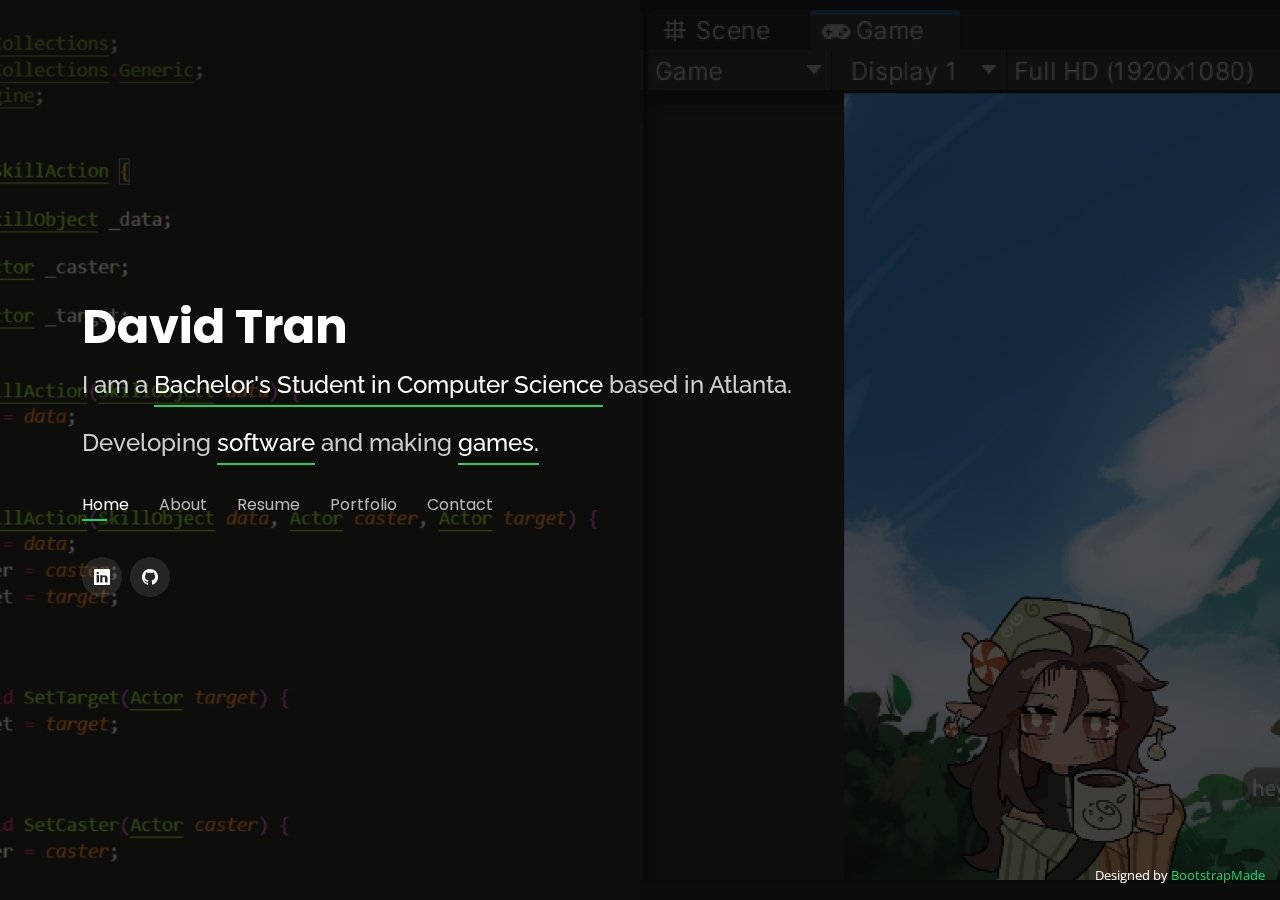
<file: index.html>
<!DOCTYPE html>
<html lang="en">

<head>
  <meta charset="utf-8">
  <meta content="width=device-width, initial-scale=1.0" name="viewport">

  <title>David Tran</title>
  <meta content="Software Developer based in Atlanta, GA" name="description">
  <meta content="Game Developer, Game Production, Atlanta, Georgia, Software Engineer, Game Development Portfolio, Game Developer Resume, Contact Information, Georgia Tech Student, VGDev Member, Recruiters, Game Development Club, Software Development, Game Design, Game Programming, Unity, Unreal Engine, C++ Programming, Game Projects, Game Design Portfolio, Interactive Experiences, 3D Modeling, Atlanta Tech Scene, Interactive Media, Game Industry, Game Programming Skills, Game Engine Development, Georgia Tech Student, Atlanta Game Developers, HTML5 Games, Mobile Game Development, JavaScript, UI/UX Design, Game Development Showcase, Atlanta Developer, Video Game Projects, Coding Skills, Game Development Tools, Game Prototyping, Game Developer Blog, Game Development Experience, Virtual Reality (VR), Augmented Reality (AR), Game Testing, AI in Games, Gameplay Mechanics, Interactive Storytelling, Game Optimization, Multiplayer Games, Game Engines, Atlanta Software Engineer, Game Design Concepts, Game Project Management, Creative Game Design, Gaming Community, Game Production Pipeline, Game Analytics, Game Development Frameworks, Game Development Process, Georgia Tech Game Dev, Game Developer Tools, Indie Game Development, Game Development Career, Game Design Principles, Georgia Tech Student Developer, Game Development Internship, Game Studio Intern, Game Developer Networking, Game Industry Insights, Game Audio Design, Game Storytelling, Atlanta Game Industry, Software Development Skills, Game Prototypes, Game Portfolio Projects, Game Developer Showcase, Game Developer Portfolio, Game Development Code, Game Development Studio, Interactive Entertainment, Game Creation Process, Game Developer Experience, Game Development Techniques, Game Developer Resume Highlights, Game Dev Code Samples, Game Development Creativity, Game Developer Passion, Game Production Experience, Game Development Challenges, Game Developer Innovation, Game Design Documentation, Game Production Expertise, Game Development Intern, Georgia Tech Game Club, Atlanta Game Designers, Game Developer Networking, Game Developer Career Goals" name="keywords">

  <!-- Favicons -->
  <link href="assets/img/favicon.png" rel="icon">
  <link href="assets/img/moonStars.png" rel="moon-stars-icon">

  <!-- Google Fonts -->
  <link href="https://fonts.googleapis.com/css?family=Open+Sans:300,300i,400,400i,600,600i,700,700i|Raleway:300,300i,400,400i,500,500i,600,600i,700,700i|Poppins:300,300i,400,400i,500,500i,600,600i,700,700i" rel="stylesheet">

  <!-- Vendor CSS Files -->
  <link href="assets/vendor/bootstrap/css/bootstrap.min.css" rel="stylesheet">
  <link href="assets/vendor/bootstrap-icons/bootstrap-icons.css" rel="stylesheet">
  <link href="assets/vendor/boxicons/css/boxicons.min.css" rel="stylesheet">
  <link href="assets/vendor/glightbox/css/glightbox.min.css" rel="stylesheet">
  <link href="assets/vendor/remixicon/remixicon.css" rel="stylesheet">
  <link href="assets/vendor/swiper/swiper-bundle.min.css" rel="stylesheet">

  <!-- Template Main CSS File -->
  <link href="assets/css/style.css" rel="stylesheet">

  <!-- =======================================================
  * Template Name: Personal
  * Updated: Sep 18 2023 with Bootstrap v5.3.2
  * Template URL: https://bootstrapmade.com/personal-free-resume-bootstrap-template/
  * Author: BootstrapMade.com
  * License: https://bootstrapmade.com/license/
  ======================================================== -->
</head>

<body>

  <!-- ======= Header ======= -->
  <header id="header">
    <div class="container">

      <h1><a href="index.html">David Tran</a></h1>
      <!-- Uncomment below if you prefer to use an image logo -->
      <!-- <a href="index.html" class="mr-auto"><img src="assets/img/logo.png" alt="" class="img-fluid"></a> -->
      <h2>I am a <span>Bachelor's Student in Computer Science</span> based in Atlanta.
        <br><br>Developing <span>software</span> and making <span> games.</span></h2>

      <nav id="navbar" class="navbar">
        <ul>
          <li><a class="nav-link active" href="#header">Home</a></li>
          <li><a class="nav-link" href="#about">About</a></li>
          <li><a class="nav-link" href="#resume">Resume</a></li>
          <!-- <li><a class="nav-link" href="#services">Services</a></li> -->
          <li><a class="nav-link" href="#portfolio">Portfolio</a></li>
          <li><a class="nav-link" href="#contact">Contact</a></li>
        </ul>
        <i class="bi bi-list mobile-nav-toggle"></i>
      </nav><!-- .navbar -->

      <div class="social-links">
        <!-- <a href="#" class="twitter"><i class="bi bi-twitter"></i></a>
        <a href="#" class="facebook"><i class="bi bi-facebook"></i></a>
        <a href="#" class="instagram"><i class="bi bi-instagram"></i></a> -->
        <a href="https://www.linkedin.com/in/davidscotttran/" class="linkedin"><i class="bi bi-linkedin"></i></a>
        <a href="https://github.com/NoShenGG/" class="github"><i class="bi bi-github"></i></a>
      </div>

    </div>
  </header><!-- End Header -->

  <!-- ======= About Section ======= -->
  <section id="about" class="about">

    <!-- ======= About Me ======= -->
    <div class="about-me container">

      <div class="section-title">
        <h2>About</h2>
        <p>Learn more about me</p>
      </div>

      <div class="row">
        <div class="col-lg-4" data-aos="fade-right">
          <img src="assets/img/me.jpg" class="img-fluid" alt="">
        </div>
        <div class="col-lg-8 pt-4 pt-lg-0 content" data-aos="fade-left">
          <h3>Software Developer &amp; Game Programmer</h3>
          <p>
            Hi there! I am a student at Georgia Tech pursuing a Bachelor's degree in Computer Science.
            I'm expecting to graduate in May of 2026 and love working on games and creating software.
            My two biggest passions in life are programming and gaming. Those two passions form the 
            reason behind why I make games and am so passionate about game development. I love to craft
            experiences that showcase every aspect of the human mind, and game development does just that.
          </p>
          <div class="row">
            <div class="col-lg-6">
              <ul>
                <li><i class="bi bi-chevron-right"></i> <strong>Phone:</strong> <span>404-579-1824</span></li>
                <li><i class="bi bi-chevron-right"></i> <strong>City:</strong> <span>Atlanta, GA, USA</span></li>
              </ul>
            </div>
            <div class="col-lg-6">
              <ul>
                <li><i class="bi bi-chevron-right"></i> <strong>Pursuing Degree:</strong> <span>Bachelor's in Computer Science</span></li>
                <li><i class="bi bi-chevron-right"></i> <strong>Email:</strong> <span>david.scott.tran@gmail.com</span></li>
              </ul>
            </div>
          </div>
          <p>
            Please check out my portfolio for all the projects I've done or that I'm currently working on!
            Most of my projects are a product of <a href="https://www.gtvgdev.com/">VGDev</a>, the game development club at Georgia Tech.
            I have experience with making games in Unity using C#.
          </p>
        </div>
      </div>

    </div><!-- End About Me -->

    <!-- ======= Skills  ======= -->
    <div class="skills container">

      <div class="section-title">
        <h2>Skills</h2>
      </div>

      <p>
        I've worked with various technologies and programming languages!
      </p>

      <div class="row">
      <div class="col-lg-6">
        <ul>
          <li><strong>Programming Languages:</strong> <span>C++, Java, C#, Python, Bash</span></li>
          <li><strong>Software:</strong> <span>MS Visual Studio/Visual Studio Code, IntelliJ Idea, Git/GitHub, Unity, Davinci Resolve</span></li>
        </ul>
      </div>
      <div class="col-lg-6">
        <ul>
          <li><strong>Misc:</strong> <span>Agile Development, Software Development Lifecycle (SDLC)</span></li>
        </ul>
      </div>
      </div>

      </div>

    </div><!-- End Skills -->

    <!-- ======= Interests ======= -->
    <div class="interests container">

      <div class="section-title">
        <h2>Interests</h2>
      </div>

      <div class="row">
        <div class="col-lg-3 col-md-4">
          <div class="icon-box">
            <i class="ri-music-2-line" style="color: #ffbb2c;"></i>
            <h3>Composing Music</h3>
          </div>
        </div>
        <div class="col-lg-3 col-md-4 mt-4 mt-md-0">
          <div class="icon-box">
            <i class="ri-code-line" style="color: #5578ff;"></i>
            <h3>Programming</h3>
          </div>
        </div>
        <div class="col-lg-3 col-md-4 mt-4 mt-md-0">
          <div class="icon-box">
            <i class="ri-game-line" style="color: #e80368;"></i>
            <h3>Making/playing Games</h3>
          </div>
        </div>
        <div class="col-lg-3 col-md-4 mt-4 mt-lg-0">
          <div class="icon-box">
            <i class="ri-mic-line" style="color: #e361ff;"></i>
            <h3>Audio/Sound Design</h3>
          </div>
        </div>
      </div>

    </div><!-- End Interests -->

  </section><!-- End About Section -->

  <!-- ======= Resume Section ======= -->
  <section id="resume" class="resume">
    <div class="container">

      <div class="section-title">
        <h2>Resume</h2>
      </div>

      <p>Bachelor's student graduating in May 2026 looking for a software developer, game programmer, or game production internship.</p>
      <h2><a href="documents/resumeDavidTran.pdf">Download Resume</a></h2>

      <div class="row">
        <div class="col-lg-6">
          <h3 class="resume-title">Summary</h3>
          <div class="resume-item pb-0">
            <h4>David Scott Tran</h4>
            <p><em>Candidate for Bachelor of Science in Computer Science | GPA 4.00/4.00</em></p>
            <p>
            <ul>
              <li><a href="tel:404-579-1824">404-579-1824</a></li>
              <li><a href="mailto:david.scott.tran@gmail.com">david.scott.tran@gmail.com</a></li>
              <li><a href="https://www.linkedin.com/in/davidscotttran">LinkedIn</a></li>
              <li><a href="https://www.github.com/NoShenGG">GitHub</a></li>
            </ul>
            </p>
          </div>
      
          <h3 class="resume-title">Education</h3>
          <div class="resume-item">
            <h4>Georgia Institute of Technology, Atlanta, GA</h4>
            <h5>Expected May 2026</h5>
            <p>Relevant Coursework: <em>Data Structures and Algorithms, Objects and Design</em></p>
          </div>
      
          <h3 class="resume-title">Projects</h3>
            <div class="resume-item">
              <h4>Project Bonbon</h4>
              <h5>Aug. 2023 - Present</h5>
              <p><em>Programming and Music/SFX, Team (40+), Unity, C#</em></p>
              <p><a href="https://github.com/chrysly/project-bonbon">GitHub Repository</a></p>
              <ul>
                <li>Implementing dynamic & scalable gameplay systems using C# scripting through MonoBehaviours and ScriptableObjects to allow developers to more easily add to the project</li>
                <li>Designing optimized core game mechanics with data structures such as LinkedLists and Maps</li>
                <li>Producing and composing immersive & adaptive music using REAPER Digital Audio Workstation</li>
              </ul>
            </div>
            <div class="resume-item">
              <h4>2D Dungeon Crawler Game</h4>
              <h5>Sept. 2023 - Present</h5>
              <p><em>CS 2340 (Objects & Design), Team (5+), Version Control Lead/Producer</em></p>
              <ul>
                <li>Developing a 2D Dungeon Crawler game by employing agile methodologies and adhering to software development lifecycle practices to facilitate good design practices</li>
                <li>Streamlining workflow by integrating Git/GitHub version control, facilitating collaborative development and code management to maintain a consistent log and source to work on</li>
              </ul>
            </div>
        </div>
      
        <div class="col-lg-6">
          <h3 class="resume-title">Experience/Leadership</h3>
          <div class="resume-item">
            <h4>Esports Club Officer, Kennesaw State University, Marietta, GA</h4>
            <h5>Jan. 2023 – May 2023</h5>
            <ul>
              <li>Attended to the requirements and preferences of club members while liaising with senior officers to ensure their needs were effectively met</li>
              <li>Facilitated and contributed to broadcasting activities by hosting/casting and assisting in production tasks</li>
              <li>Organized events in collaborative partnership with fellow officers to unite the student body</li>
            </ul>
          </div>
          <div class="resume-item">
            <h4>Internship at STEM Curation Initiative for The Gwinnett School of Mathematics, Science, and Technology, Lawrenceville, GA</h4>
            <h5>Sept. 2021 – Apr. 2022</h5>
            <ul>
              <li>Designed organized and concise rolling Google Slides for prominent figures in history for STEM fields to educate and engage the student body</li>
              <li>Reviewed the materials and deliverables of other people to improve shared designs for ease of communication</li>
              <li>Collaborated with team members to explore mediums for creative materials that matched design requirements to find alternative, approachable methods of conveying information</li>
            </ul>
          </div>
          <h3 class="resume-title">Skills</h3>
          <div class="resume-item">
            <ul>
              <li><strong>Programming:</strong> C#, Java, Python, Bash, C++ (Spring 2024)</li>
              <li><strong>Software:</strong> MS Visual Studio/Visual Studio Code, IntelliJ IDEA, Git/GitHub, Unity</li>
              <li><strong>Expertise:</strong> Software Development Lifecycle (SDLC) (Spring 2024), Unit Testing (Spring 2024)</li>
              <li><strong>Platforms:</strong> Windows, Linux</li>
              <li><strong>Clubs:</strong> VGDev (Game Development)</li>
            </ul>
          </div>       
        </div>
      </div>

    </div>
  </section><!-- End Resume Section -->

  <!-- ======= Services Section ======= -->
  <section id="services" class="services">
    <div class="container">

      <div class="section-title">
        <h2>Services</h2>
        <p>My Services</p>
      </div>

      <div class="row">
        <div class="col-lg-4 col-md-6 d-flex align-items-stretch">
          <div class="icon-box">
            <div class="icon"><i class="bx bxl-dribbble"></i></div>
            <h4><a href="">Lorem Ipsum</a></h4>
            <p>Voluptatum deleniti atque corrupti quos dolores et quas molestias excepturi</p>
          </div>
        </div>

        <div class="col-lg-4 col-md-6 d-flex align-items-stretch mt-4 mt-md-0">
          <div class="icon-box">
            <div class="icon"><i class="bx bx-file"></i></div>
            <h4><a href="">Sed ut perspiciatis</a></h4>
            <p>Duis aute irure dolor in reprehenderit in voluptate velit esse cillum dolore</p>
          </div>
        </div>

        <div class="col-lg-4 col-md-6 d-flex align-items-stretch mt-4 mt-lg-0">
          <div class="icon-box">
            <div class="icon"><i class="bx bx-tachometer"></i></div>
            <h4><a href="">Magni Dolores</a></h4>
            <p>Excepteur sint occaecat cupidatat non proident, sunt in culpa qui officia</p>
          </div>
        </div>

        <div class="col-lg-4 col-md-6 d-flex align-items-stretch mt-4">
          <div class="icon-box">
            <div class="icon"><i class="bx bx-world"></i></div>
            <h4><a href="">Nemo Enim</a></h4>
            <p>At vero eos et accusamus et iusto odio dignissimos ducimus qui blanditiis</p>
          </div>
        </div>

        <div class="col-lg-4 col-md-6 d-flex align-items-stretch mt-4">
          <div class="icon-box">
            <div class="icon"><i class="bx bx-slideshow"></i></div>
            <h4><a href="">Dele cardo</a></h4>
            <p>Quis consequatur saepe eligendi voluptatem consequatur dolor consequuntur</p>
          </div>
        </div>

        <div class="col-lg-4 col-md-6 d-flex align-items-stretch mt-4">
          <div class="icon-box">
            <div class="icon"><i class="bx bx-arch"></i></div>
            <h4><a href="">Divera don</a></h4>
            <p>Modi nostrum vel laborum. Porro fugit error sit minus sapiente sit aspernatur</p>
          </div>
        </div>

      </div>

    </div>
  </section><!-- End Services Section -->

  <!-- ======= Portfolio Section ======= -->
  <section id="portfolio" class="portfolio">
    <div class="container">

      <div class="section-title">
        <h2>Portfolio</h2>
      </div>

      <div class="row">
        <div class="col-lg-12 d-flex justify-content-center">
          <ul id="portfolio-flters">
            <li data-filter="*" class="filter-active">All</li>
            <li data-filter=".filter-current">Current</li>
            <li data-filter=".filter-past">Past</li>
          </ul>
        </div>
      </div>

      <div class="row portfolio-container">
      <a href="portfolio-details-1.html" data-gallery="portfolioDetailsGallery" data-glightbox="type: external" class="portfolio-details-lightbox" title="Portofolio Details">
        <div class="col-lg-4 col-md-6 portfolio-item filter-current">
          <div class="portfolio-wrap">
            <img src="assets/img/portfolio/portfolio-1.png" class="img-fluid" alt="Project Bonbon">
            <div class="portfolio-info">
              <h4>Project Bonbon</h4>
              <p>3D Turn-based JRPG</p>
            </div>
          </div>
        </a>
        </div>

    </div>
  </section><!-- End Portfolio Section -->

  <!-- ======= Contact Section ======= -->
  <section id="contact" class="contact">
    <div class="container">

      <div class="section-title">
        <h2>Contact</h2>
        <p>Reach out!</p>
      </div>

      <div class="row mt-2">

        <div class="col-md-6 d-flex align-items-stretch">
          <div class="info-box">
            <i class="bx bx-map"></i>
            <h3>Location</h3>
            <p>Atlanta, GA</p>
          </div>
        </div>

        <div class="col-md-6 mt-4 mt-md-0 d-flex align-items-stretch">
          <div class="info-box">
            <i class="bx bx-share-alt"></i>
            <h3>Social Profiles</h3>
            <div class="social-links">
              <!-- <a href="#" class="twitter"><i class="bi bi-twitter"></i></a>
              <a href="#" class="facebook"><i class="bi bi-facebook"></i></a>
              <a href="#" class="instagram"><i class="bi bi-instagram"></i></a> -->
              <a href="https://www.linkedin.com/in/davidscotttran/" class="linkedin"><i class="bi bi-linkedin"></i></a>
              <a href="https://github.com/NoShenGG/" class="github"><i class="bi bi-github"></i></a>
            </div>
          </div>
        </div>

        <div class="col-md-6 mt-4 d-flex align-items-stretch">
          <div class="info-box">
            <i class="bx bx-envelope"></i>
            <h3>Email Me</h3>
            <p><a href="mailto:david.scott.tran@gmail.com">david.scott.tran@gmail.com</a></p>
          </div>
        </div>
        <div class="col-md-6 mt-4 d-flex align-items-stretch">
          <div class="info-box">
            <i class="bx bx-phone-call"></i>
            <h3>Call Me</h3>
            <p><a href="tel:404-579-1824">404-579-1824</a></p>
          </div>
        </div>
      </div>

    </div>
  </section><!-- End Contact Section -->

  <div class="credits">
    <!-- All the links in the footer should remain intact. -->
    <!-- You can delete the links only if you purchased the pro version. -->
    <!-- Licensing information: https://bootstrapmade.com/license/ -->
    <!-- Purchase the pro version with working PHP/AJAX contact form: https://bootstrapmade.com/personal-free-resume-bootstrap-template/ -->
    Designed by <a href="https://bootstrapmade.com/">BootstrapMade</a>
  </div>

  <!-- Vendor JS Files -->
  <script src="assets/vendor/purecounter/purecounter_vanilla.js"></script>
  <script src="assets/vendor/bootstrap/js/bootstrap.bundle.min.js"></script>
  <script src="assets/vendor/glightbox/js/glightbox.min.js"></script>
  <script src="assets/vendor/isotope-layout/isotope.pkgd.min.js"></script>
  <script src="assets/vendor/swiper/swiper-bundle.min.js"></script>
  <script src="assets/vendor/waypoints/noframework.waypoints.js"></script>
  <script src="assets/vendor/php-email-form/validate.js"></script>

  <!-- Template Main JS File -->
  <script src="assets/js/main.js"></script>

</body>

</html>
</file>
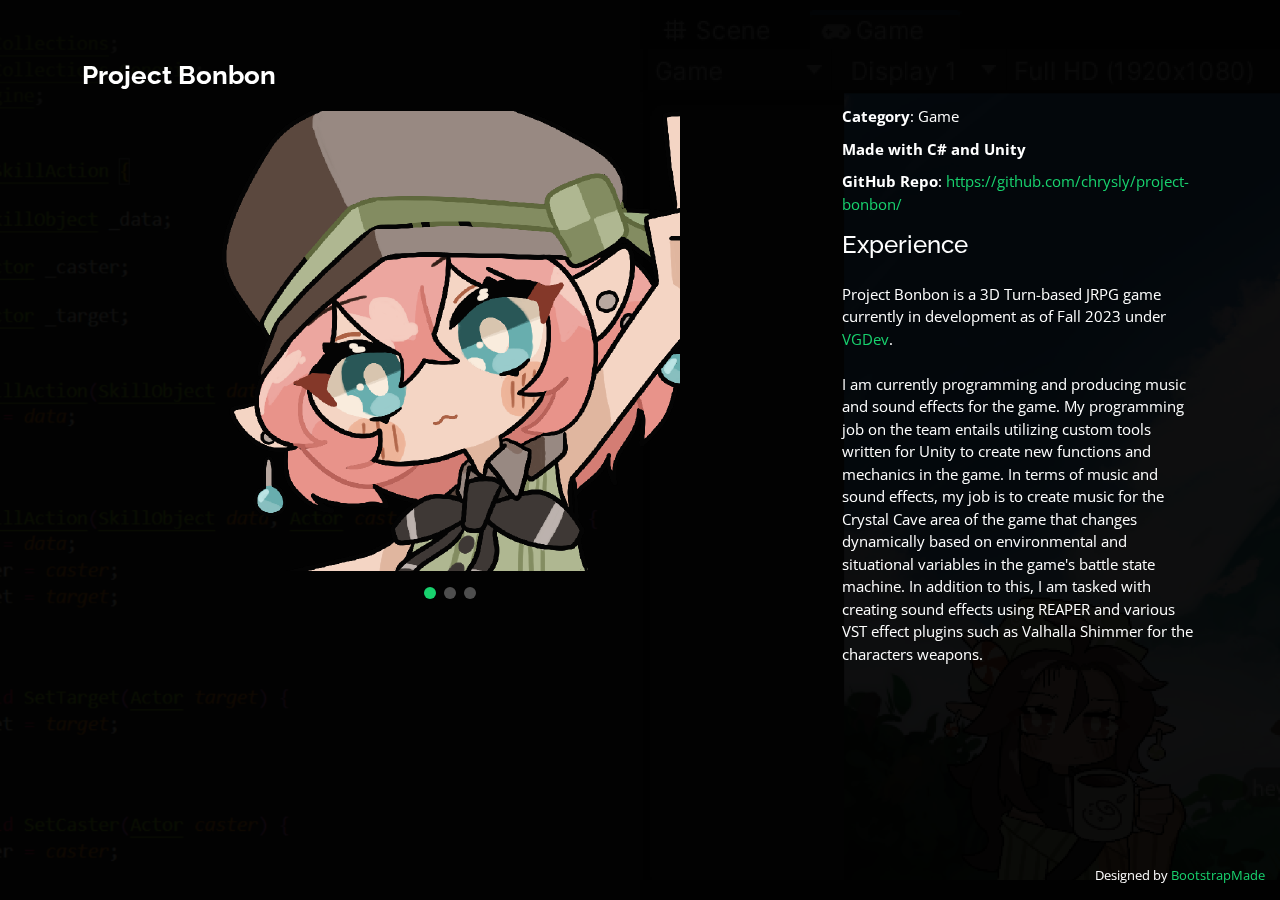
<file: portfolio-details-1.html>
<!DOCTYPE html>
<html lang="en">

<head>
  <meta charset="utf-8">
  <meta content="width=device-width, initial-scale=1.0" name="viewport">

  <title>Project Bonbon Details</title>
  <meta content="" name="description">
  <meta content="" name="keywords">

  <!-- Favicons -->
  <link href="assets/img/favicon.png" rel="icon">
  <link href="assets/img/moonStars.png" rel="moon-stars-icon">

  <!-- Google Fonts -->
  <link href="https://fonts.googleapis.com/css?family=Open+Sans:300,300i,400,400i,600,600i,700,700i|Raleway:300,300i,400,400i,500,500i,600,600i,700,700i|Poppins:300,300i,400,400i,500,500i,600,600i,700,700i" rel="stylesheet">

  <!-- Vendor CSS Files -->
  <link href="assets/vendor/bootstrap/css/bootstrap.min.css" rel="stylesheet">
  <link href="assets/vendor/bootstrap-icons/bootstrap-icons.css" rel="stylesheet">
  <link href="assets/vendor/boxicons/css/boxicons.min.css" rel="stylesheet">
  <link href="assets/vendor/glightbox/css/glightbox.min.css" rel="stylesheet">
  <link href="assets/vendor/remixicon/remixicon.css" rel="stylesheet">
  <link href="assets/vendor/swiper/swiper-bundle.min.css" rel="stylesheet">

  <!-- Template Main CSS File -->
  <link href="assets/css/style.css" rel="stylesheet">

  <!-- =======================================================
  * Template Name: Personal
  * Updated: Sep 18 2023 with Bootstrap v5.3.2
  * Template URL: https://bootstrapmade.com/personal-free-resume-bootstrap-template/
  * Author: BootstrapMade.com
  * License: https://bootstrapmade.com/license/
  ======================================================== -->
</head>

<body>

  <main id="main">

    <!-- ======= Portfolio Details ======= -->
    <div id="portfolio-details" class="portfolio-details">
      <div class="container">

        <div class="row">

          <div class="col-lg-8">
            <h2 class="portfolio-title">Project Bonbon</h2>
            <div class="portfolio-details-slider swiper">
              <div class="swiper-wrapper align-items-center">

                <div class="swiper-slide">
                  <img src="assets/img/portfolio/portfolio-1.png" alt="" class="center">
                </div>

                <div class="swiper-slide">
                  <iframe class="center" width="560" height="315" src="https://www.youtube-nocookie.com/embed/vr9bz5PsMyU?si=j3yJz5HmuAl9qxU0" title="YouTube video player" frameborder="0" allow="accelerometer; autoplay; clipboard-write; encrypted-media; gyroscope; picture-in-picture; web-share" allowfullscreen></iframe>
                </div>

                <div class="swiper-slide">
                  <iframe class="center" width="560" height="315" src="https://www.youtube-nocookie.com/embed/m6SLxe49ofA?si=32lxIY3Dmuz3fXer" title="YouTube video player" frameborder="0" allow="accelerometer; autoplay; clipboard-write; encrypted-media; gyroscope; picture-in-picture; web-share" allowfullscreen></iframe>
                </div>

              </div>
              <div class="swiper-pagination"></div>
            </div>

          </div>

          <div class="col-lg-4 portfolio-info">
            <ul>
              <li><strong>Category</strong>: Game</li>
              <li><strong>Made with C# and Unity</strong></li>
              <li><strong>GitHub Repo</strong>: <a target="_blank" href="https://github.com/chrysly/project-bonbon/">https://github.com/chrysly/project-bonbon/</a></li>
            </ul>

            <h4>Experience</h4>
            <p>
              Project Bonbon is a 3D Turn-based JRPG game currently in development as of Fall 2023 under <a href="https://www.gtvgdev.com/">VGDev</a>.<br><br>
              I am currently programming and producing music and sound effects for the game. My programming job on the team 
              entails utilizing custom tools written for Unity to create new functions and mechanics in the 
              game. In terms of music and sound effects, my job is to create music for the Crystal Cave area of the game that 
              changes dynamically based on environmental and situational variables in the game's battle state machine. In 
              addition to this, I am tasked with creating sound effects using REAPER and various VST effect plugins such as 
              Valhalla Shimmer for the characters weapons.
            </p>
          </div>

        </div>

      </div>
    </div><!-- End Portfolio Details -->

  </main><!-- End #main -->

  <div class="credits">
    <!-- All the links in the footer should remain intact. -->
    <!-- You can delete the links only if you purchased the pro version. -->
    <!-- Licensing information: https://bootstrapmade.com/license/ -->
    <!-- Purchase the pro version with working PHP/AJAX contact form: https://bootstrapmade.com/personal-free-resume-bootstrap-template/ -->
    Designed by <a href="https://bootstrapmade.com/">BootstrapMade</a>
  </div>

  <!-- Vendor JS Files -->
  <script src="assets/vendor/purecounter/purecounter_vanilla.js"></script>
  <script src="assets/vendor/bootstrap/js/bootstrap.bundle.min.js"></script>
  <script src="assets/vendor/glightbox/js/glightbox.min.js"></script>
  <script src="assets/vendor/isotope-layout/isotope.pkgd.min.js"></script>
  <script src="assets/vendor/swiper/swiper-bundle.min.js"></script>
  <script src="assets/vendor/waypoints/noframework.waypoints.js"></script>
  <script src="assets/vendor/php-email-form/validate.js"></script>

  <!-- Template Main JS File -->
  <script src="assets/js/main.js"></script>

</body>

</html>
</file>
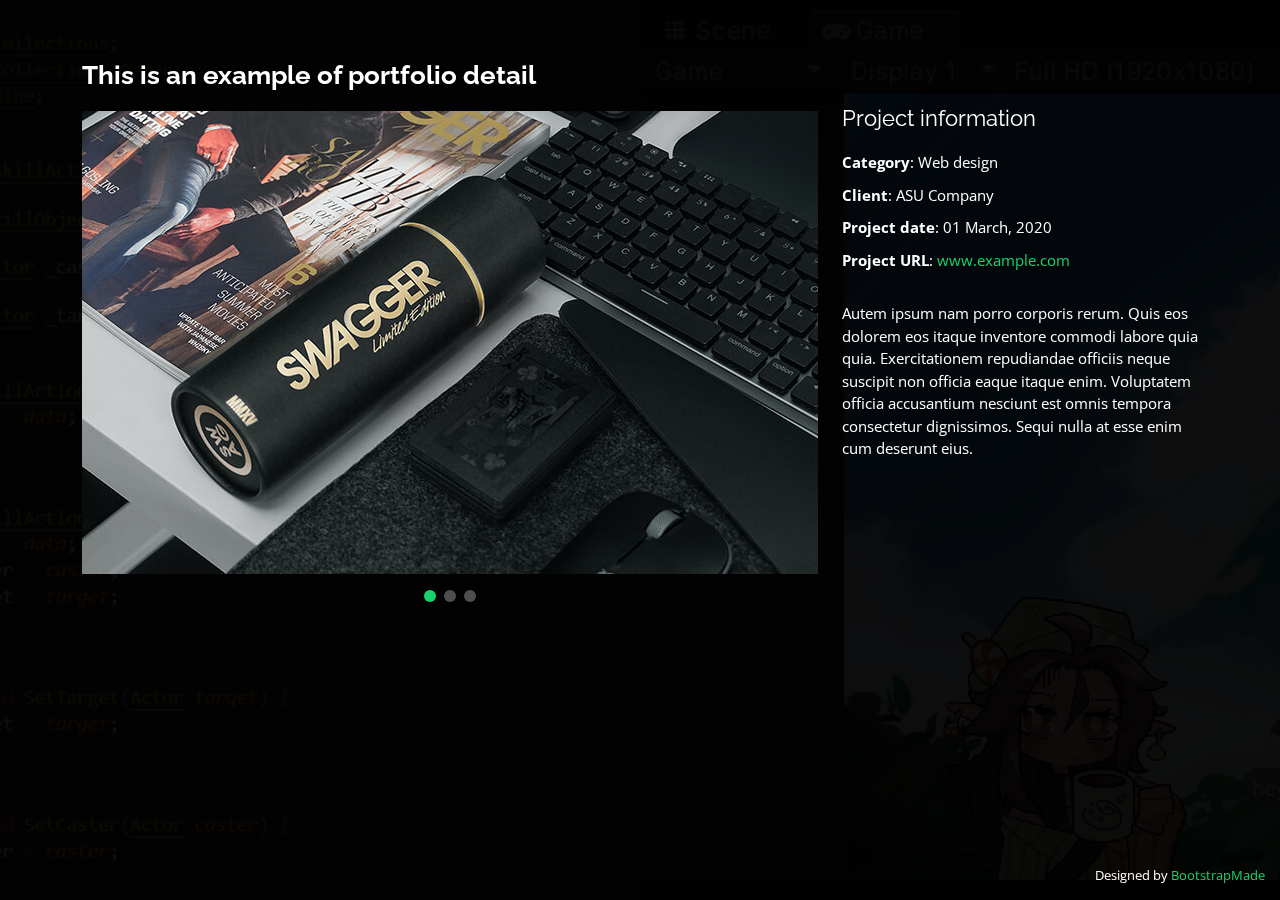
<file: portfolio-details.html>
<!DOCTYPE html>
<html lang="en">

<head>
  <meta charset="utf-8">
  <meta content="width=device-width, initial-scale=1.0" name="viewport">

  <title>Portfolio Details - Personal Bootstrap Template</title>
  <meta content="" name="description">
  <meta content="" name="keywords">

  <!-- Favicons -->
  <link href="assets/img/favicon.png" rel="icon">
  <link href="assets/img/apple-touch-icon.png" rel="apple-touch-icon">

  <!-- Google Fonts -->
  <link href="https://fonts.googleapis.com/css?family=Open+Sans:300,300i,400,400i,600,600i,700,700i|Raleway:300,300i,400,400i,500,500i,600,600i,700,700i|Poppins:300,300i,400,400i,500,500i,600,600i,700,700i" rel="stylesheet">

  <!-- Vendor CSS Files -->
  <link href="assets/vendor/bootstrap/css/bootstrap.min.css" rel="stylesheet">
  <link href="assets/vendor/bootstrap-icons/bootstrap-icons.css" rel="stylesheet">
  <link href="assets/vendor/boxicons/css/boxicons.min.css" rel="stylesheet">
  <link href="assets/vendor/glightbox/css/glightbox.min.css" rel="stylesheet">
  <link href="assets/vendor/remixicon/remixicon.css" rel="stylesheet">
  <link href="assets/vendor/swiper/swiper-bundle.min.css" rel="stylesheet">

  <!-- Template Main CSS File -->
  <link href="assets/css/style.css" rel="stylesheet">

  <!-- =======================================================
  * Template Name: Personal
  * Updated: Sep 18 2023 with Bootstrap v5.3.2
  * Template URL: https://bootstrapmade.com/personal-free-resume-bootstrap-template/
  * Author: BootstrapMade.com
  * License: https://bootstrapmade.com/license/
  ======================================================== -->
</head>

<body>

  <main id="main">

    <!-- ======= Portfolio Details ======= -->
    <div id="portfolio-details" class="portfolio-details">
      <div class="container">

        <div class="row">

          <div class="col-lg-8">
            <h2 class="portfolio-title">This is an example of portfolio detail</h2>

            <div class="portfolio-details-slider swiper">
              <div class="swiper-wrapper align-items-center">

                <div class="swiper-slide">
                  <img src="assets/img/portfolio/portfolio-details-1.jpg" alt="">
                </div>

                <div class="swiper-slide">
                  <img src="assets/img/portfolio/portfolio-details-2.jpg" alt="">
                </div>

                <div class="swiper-slide">
                  <img src="assets/img/portfolio/portfolio-details-3.jpg" alt="">
                </div>

              </div>
              <div class="swiper-pagination"></div>
            </div>

          </div>

          <div class="col-lg-4 portfolio-info">
            <h3>Project information</h3>
            <ul>
              <li><strong>Category</strong>: Web design</li>
              <li><strong>Client</strong>: ASU Company</li>
              <li><strong>Project date</strong>: 01 March, 2020</li>
              <li><strong>Project URL</strong>: <a href="#">www.example.com</a></li>
            </ul>

            <p>
              Autem ipsum nam porro corporis rerum. Quis eos dolorem eos itaque inventore commodi labore quia quia. Exercitationem repudiandae officiis neque suscipit non officia eaque itaque enim. Voluptatem officia accusantium nesciunt est omnis tempora consectetur dignissimos. Sequi nulla at esse enim cum deserunt eius.
            </p>
          </div>

        </div>

      </div>
    </div><!-- End Portfolio Details -->

  </main><!-- End #main -->

  <div class="credits">
    <!-- All the links in the footer should remain intact. -->
    <!-- You can delete the links only if you purchased the pro version. -->
    <!-- Licensing information: https://bootstrapmade.com/license/ -->
    <!-- Purchase the pro version with working PHP/AJAX contact form: https://bootstrapmade.com/personal-free-resume-bootstrap-template/ -->
    Designed by <a href="https://bootstrapmade.com/">BootstrapMade</a>
  </div>

  <!-- Vendor JS Files -->
  <script src="assets/vendor/purecounter/purecounter_vanilla.js"></script>
  <script src="assets/vendor/bootstrap/js/bootstrap.bundle.min.js"></script>
  <script src="assets/vendor/glightbox/js/glightbox.min.js"></script>
  <script src="assets/vendor/isotope-layout/isotope.pkgd.min.js"></script>
  <script src="assets/vendor/swiper/swiper-bundle.min.js"></script>
  <script src="assets/vendor/waypoints/noframework.waypoints.js"></script>
  <script src="assets/vendor/php-email-form/validate.js"></script>

  <!-- Template Main JS File -->
  <script src="assets/js/main.js"></script>

</body>

</html>
</file>
<file: assets/css/style.css>
/**
* Template Name: Personal
* Updated: Sep 18 2023 with Bootstrap v5.3.2
* Template URL: https://bootstrapmade.com/personal-free-resume-bootstrap-template/
* Author: BootstrapMade.com
* License: https://bootstrapmade.com/license/
*/

.center {
  display: block;
  margin-left: auto;
  margin-right: auto;
}

/*--------------------------------------------------------------
# General
--------------------------------------------------------------*/
body {
  font-family: "Open Sans", sans-serif;
  background-color: #040404;
  color: #fff;
  position: relative;
  background: #040404
}

body::before {
  content: "";
  position: fixed;
  background: url("../img/bg.png") center no-repeat;;
  opacity: 0.3;
  background-size: cover;
  left: 0;
  right: 0;
  top: 0;
  height: 100vh;
  z-index: -1;
}

@media (min-width: 1024px) {
  body::before {
    background-attachment: fixed;
  }
}

a {
  color: #18d26e;
  text-decoration: none;
}

a:hover {
  color: #35e888;
  text-decoration: none;
}

h1,
h2,
h3,
h4,
h5,
h6 {
  font-family: "Raleway", sans-serif;
}

/*--------------------------------------------------------------
# Header
--------------------------------------------------------------*/
#header {
  transition: ease-in-out 0.3s;
  position: relative;
  height: 100vh;
  display: flex;
  align-items: center;
  z-index: 997;
  overflow-y: auto;
}

#header * {
  transition: ease-in-out 0.3s;
}

#header h1 {
  font-size: 48px;
  margin: 0;
  padding: 0;
  line-height: 1;
  font-weight: 700;
  font-family: "Poppins", sans-serif;
}

#header h1 a,
#header h1 a:hover {
  color: #fff;
  line-height: 1;
  display: inline-block;
}

#header h2 {
  font-size: 24px;
  margin-top: 20px;
  color: rgba(255, 255, 255, 0.8);
}

#header h2 span {
  color: #fff;
  border-bottom: 2px solid #18d26e;
  padding-bottom: 6px;
}

#header img {
  padding: 0;
  margin: 0;
}

#header .social-links {
  margin-top: 40px;
  display: flex;
}

#header .social-links a {
  font-size: 16px;
  display: flex;
  justify-content: center;
  align-items: center;
  background: rgba(255, 255, 255, 0.1);
  color: #fff;
  line-height: 1;
  margin-right: 8px;
  border-radius: 50%;
  width: 40px;
  height: 40px;
}

#header .social-links a:hover {
  background: #18d26e;
}

@media (max-width: 992px) {
  #header h1 {
    font-size: 36px;
  }

  #header h2 {
    font-size: 20px;
    line-height: 30px;
  }

  #header .social-links {
    margin-top: 15px;
  }

  #header .container {
    display: flex;
    flex-direction: column;
    align-items: center;
  }
}

/* Header Top */
#header.header-top {
  height: 80px;
  position: fixed;
  left: 0;
  top: 0;
  right: 0;
  background: rgba(0, 0, 0, 0.9);
}

#header.header-top .social-links,
#header.header-top h2 {
  display: none;
}

#header.header-top h1 {
  margin-right: auto;
  font-size: 36px;
}

#header.header-top img {
  max-height: 60px;
  margin-right: 20px !important;
}

#header.header-top .container {
  display: flex;
  align-items: center;
}

#header.header-top .navbar {
  margin: 0;
}

@media (max-width: 768px) {
  #header.header-top {
    height: 60px;
  }

  #header.header-top h1 {
    font-size: 26px;
  }
}

/*--------------------------------------------------------------
# Navigation Menu
--------------------------------------------------------------*/
/**
* Desktop Navigation 
*/
.navbar {
  padding: 0;
  margin-top: 35px;
}

.navbar ul {
  margin: 0;
  padding: 0;
  display: flex;
  list-style: none;
  align-items: center;
}

.navbar li {
  position: relative;
}

.navbar li+li {
  margin-left: 30px;
}

.navbar a,
.navbar a:focus {
  display: flex;
  align-items: center;
  justify-content: space-between;
  padding: 0;
  font-family: "Poppins", sans-serif;
  font-size: 16px;
  font-weight: 400;
  color: rgba(255, 255, 255, 0.7);
  white-space: nowrap;
  transition: 0.3s;
}

.navbar a i,
.navbar a:focus i {
  font-size: 12px;
  line-height: 0;
  margin-left: 5px;
}

.navbar a:before {
  content: "";
  position: absolute;
  width: 0;
  height: 2px;
  bottom: -4px;
  left: 0;
  background-color: #18d26e;
  visibility: hidden;
  width: 0px;
  transition: all 0.3s ease-in-out 0s;
}

.navbar a:hover:before,
.navbar li:hover>a:before,
.navbar .active:before {
  visibility: visible;
  width: 25px;
}

.navbar a:hover,
.navbar .active,
.navbar .active:focus,
.navbar li:hover>a {
  color: #fff;
}

/**
* Mobile Navigation 
*/
.mobile-nav-toggle {
  color: #fff;
  font-size: 28px;
  cursor: pointer;
  display: none;
  line-height: 0;
  transition: 0.5s;
  position: fixed;
  right: 15px;
  top: 15px;
}

@media (max-width: 991px) {
  .mobile-nav-toggle {
    display: block;
  }

  .navbar ul {
    display: none;
  }
}

.navbar-mobile {
  position: fixed;
  overflow: hidden;
  top: 0;
  right: 0;
  left: 0;
  bottom: 0;
  background: rgba(0, 0, 0, 0.9);
  transition: 0.3s;
  z-index: 999;
  margin-top: 0;
}

.navbar-mobile .mobile-nav-toggle {
  position: absolute;
  top: 15px;
  right: 15px;
}

.navbar-mobile ul {
  display: block;
  position: absolute;
  top: 55px;
  right: 15px;
  bottom: 45px;
  left: 15px;
  padding: 10px 0;
  overflow-y: auto;
  transition: 0.3s;
  border: 2px solid rgba(255, 255, 255, 0.2);
}

.navbar-mobile li {
  padding: 12px 20px;
}

.navbar-mobile li+li {
  margin: 0;
}

.navbar-mobile a,
.navbar-mobile a:focus {
  font-size: 16px;
  position: relative;
}

/*--------------------------------------------------------------
# Sections General
--------------------------------------------------------------*/
section {
  overflow: hidden;
  position: absolute;
  width: 100%;
  top: 140px;
  bottom: 100%;
  opacity: 0;
  transition: ease-in-out 0.4s;
  z-index: 2;
}

section.section-show {
  top: 100px;
  bottom: auto;
  opacity: 1;
  padding-bottom: 45px;
}

section .container {
  background: rgba(0, 0, 0, 0.9);
  padding: 30px;
}

@media (max-width: 768px) {
  section {
    top: 120px;
  }

  section.section-show {
    top: 80px;
  }
}

.section-title h2 {
  font-size: 14px;
  font-weight: 500;
  padding: 0;
  line-height: 1px;
  margin: 0 0 20px 0;
  letter-spacing: 2px;
  text-transform: uppercase;
  color: #aaaaaa;
  font-family: "Poppins", sans-serif;
}

.section-title h2::after {
  content: "";
  width: 120px;
  height: 1px;
  display: inline-block;
  background: #4ceb95;
  margin: 4px 10px;
}

.section-title p {
  margin: 0;
  margin: -15px 0 15px 0;
  font-size: 36px;
  font-weight: 700;
  text-transform: uppercase;
  font-family: "Poppins", sans-serif;
  color: #fff;
}

/*--------------------------------------------------------------
# About
--------------------------------------------------------------*/
.about-me .content h3 {
  font-weight: 700;
  font-size: 26px;
  color: #18d26e;
}

.about-me .content ul {
  list-style: none;
  padding: 0;
}

.about-me .content ul li {
  margin-bottom: 20px;
  display: flex;
  align-items: center;
}

.about-me .content ul strong {
  margin-right: 10px;
}

.about-me .content ul i {
  font-size: 16px;
  margin-right: 5px;
  color: #18d26e;
  line-height: 0;
}

.about-me .content p:last-child {
  margin-bottom: 0;
}

/*--------------------------------------------------------------
# Counts
--------------------------------------------------------------*/
.counts {
  padding: 70px 0 60px;
}

.counts .count-box {
  padding: 30px 30px 25px 30px;
  width: 100%;
  position: relative;
  text-align: center;
  background: rgba(255, 255, 255, 0.08);
}

.counts .count-box i {
  position: absolute;
  top: -25px;
  left: 50%;
  transform: translateX(-50%);
  font-size: 24px;
  background: rgba(255, 255, 255, 0.1);
  padding: 12px;
  color: #18d26e;
  border-radius: 50px;
  line-height: 0;
}

.counts .count-box span {
  font-size: 36px;
  display: block;
  font-weight: 600;
  color: #fff;
}

.counts .count-box p {
  padding: 0;
  margin: 0;
  font-family: "Raleway", sans-serif;
  font-size: 14px;
}

/*--------------------------------------------------------------
# Skills
--------------------------------------------------------------*/
.skills .progress {
  height: 60px;
  display: block;
  background: none;
  border-radius: 0;
}

.skills .progress .skill {
  padding: 10px 0;
  margin: 0;
  text-transform: uppercase;
  display: block;
  font-weight: 600;
  font-family: "Poppins", sans-serif;
  color: #fff;
}

.skills .progress .skill .val {
  float: right;
  font-style: normal;
}

.skills .progress-bar-wrap {
  background: rgba(255, 255, 255, 0.2);
}

.skills .progress-bar {
  width: 1px;
  height: 10px;
  transition: 0.9s;
  background-color: #18d26e;
}

/*--------------------------------------------------------------
# Interests
--------------------------------------------------------------*/
.interests .icon-box {
  display: flex;
  align-items: center;
  padding: 20px;
  background: rgba(255, 255, 255, 0.08);
  transition: ease-in-out 0.3s;
}

.interests .icon-box i {
  font-size: 32px;
  padding-right: 10px;
  line-height: 1;
}

.interests .icon-box h3 {
  font-weight: 700;
  margin: 0;
  padding: 0;
  line-height: 1;
  font-size: 16px;
  color: #fff;
}

.interests .icon-box:hover {
  background: rgba(255, 255, 255, 0.12);
}

/*--------------------------------------------------------------
# Testimonials
--------------------------------------------------------------*/
.testimonials .testimonials-carousel,
.testimonials .testimonials-slider {
  overflow: hidden;
}

.testimonials .testimonial-item {
  box-sizing: content-box;
  min-height: 320px;
}

.testimonials .testimonial-item .testimonial-img {
  width: 90px;
  border-radius: 50%;
  margin: -40px 0 0 40px;
  position: relative;
  z-index: 2;
  border: 6px solid rgba(255, 255, 255, 0.12);
}

.testimonials .testimonial-item h3 {
  font-size: 18px;
  font-weight: bold;
  margin: 10px 0 5px 45px;
  color: #fff;
}

.testimonials .testimonial-item h4 {
  font-size: 14px;
  color: #999;
  margin: 0 0 0 45px;
}

.testimonials .testimonial-item .quote-icon-left,
.testimonials .testimonial-item .quote-icon-right {
  color: rgba(255, 255, 255, 0.25);
  font-size: 26px;
}

.testimonials .testimonial-item .quote-icon-left {
  display: inline-block;
  left: -5px;
  position: relative;
}

.testimonials .testimonial-item .quote-icon-right {
  display: inline-block;
  right: -5px;
  position: relative;
  top: 10px;
}

.testimonials .testimonial-item p {
  font-style: italic;
  margin: 0 15px 0 15px;
  padding: 20px 20px 60px 20px;
  background: rgba(255, 255, 255, 0.1);
  position: relative;
  border-radius: 6px;
  position: relative;
  z-index: 1;
}

.testimonials .swiper-pagination {
  margin-top: 20px;
  position: relative;
}

.testimonials .swiper-pagination .swiper-pagination-bullet {
  width: 12px;
  height: 12px;
  opacity: 1;
  background-color: rgba(255, 255, 255, 0.3);
}

.testimonials .swiper-pagination .swiper-pagination-bullet-active {
  background-color: #18d26e;
}

/*--------------------------------------------------------------
# Resume
--------------------------------------------------------------*/
.resume .resume-title {
  font-size: 26px;
  font-weight: 700;
  margin-top: 20px;
  margin-bottom: 20px;
  color: #fff;
}

.resume .resume-item {
  padding: 0 0 20px 20px;
  margin-top: -2px;
  border-left: 2px solid rgba(255, 255, 255, 0.2);
  position: relative;
}

.resume .resume-item h4 {
  line-height: 18px;
  font-size: 18px;
  font-weight: 600;
  text-transform: uppercase;
  font-family: "Poppins", sans-serif;
  color: #18d26e;
  margin-bottom: 10px;
}

.resume .resume-item h5 {
  font-size: 16px;
  background: rgba(255, 255, 255, 0.15);
  padding: 5px 15px;
  display: inline-block;
  font-weight: 600;
  margin-bottom: 10px;
}

.resume .resume-item ul {
  padding-left: 20px;
}

.resume .resume-item ul li {
  padding-bottom: 10px;
}

.resume .resume-item:last-child {
  padding-bottom: 0;
}

.resume .resume-item::before {
  content: "";
  position: absolute;
  width: 16px;
  height: 16px;
  border-radius: 50px;
  left: -9px;
  top: 0;
  background: #18d26e;
  border: 2px solid #18d26e;
}

/*--------------------------------------------------------------
# Services
--------------------------------------------------------------*/
.services .icon-box {
  text-align: center;
  background: rgba(204, 204, 204, 0.1);
  padding: 80px 20px;
  transition: all ease-in-out 0.3s;
}

.services .icon-box .icon {
  margin: 0 auto;
  width: 64px;
  height: 64px;
  background: #18d26e;
  border-radius: 5px;
  transition: all 0.3s ease-out 0s;
  display: flex;
  align-items: center;
  justify-content: center;
  margin-bottom: 20px;
  transform-style: preserve-3d;
}

.services .icon-box .icon i {
  color: #fff;
  font-size: 28px;
}

.services .icon-box .icon::before {
  position: absolute;
  content: "";
  left: -8px;
  top: -8px;
  height: 100%;
  width: 100%;
  background: rgba(255, 255, 255, 0.15);
  border-radius: 5px;
  transition: all 0.3s ease-out 0s;
  transform: translateZ(-1px);
}

.services .icon-box h4 {
  font-weight: 700;
  margin-bottom: 15px;
  font-size: 24px;
}

.services .icon-box h4 a {
  color: #fff;
}

.services .icon-box p {
  line-height: 24px;
  font-size: 14px;
  margin-bottom: 0;
}

.services .icon-box:hover {
  background: #18d26e;
  border-color: #18d26e;
}

.services .icon-box:hover .icon {
  background: #fff;
}

.services .icon-box:hover .icon i {
  color: #18d26e;
}

.services .icon-box:hover .icon::before {
  background: #35e888;
}

.services .icon-box:hover h4 a,
.services .icon-box:hover p {
  color: #fff;
}

/*--------------------------------------------------------------
# Portfolio
--------------------------------------------------------------*/
.portfolio .portfolio-item {
  margin-bottom: 30px;
}

.portfolio #portfolio-flters {
  padding: 0;
  margin: 0 auto 15px auto;
  list-style: none;
  text-align: center;
  border-radius: 50px;
  padding: 2px 15px;
}

.portfolio #portfolio-flters li {
  cursor: pointer;
  display: inline-block;
  padding: 8px 16px 10px 16px;
  font-size: 14px;
  font-weight: 600;
  line-height: 1;
  text-transform: uppercase;
  color: #fff;
  background: rgba(255, 255, 255, 0.1);
  margin: 0 3px 10px 3px;
  transition: all 0.3s ease-in-out;
  border-radius: 4px;
}

.portfolio #portfolio-flters li:hover,
.portfolio #portfolio-flters li.filter-active {
  background: #18d26e;
}

.portfolio #portfolio-flters li:last-child {
  margin-right: 0;
}

.portfolio .portfolio-wrap {
  transition: 0.3s;
  position: relative;
  overflow: hidden;
  z-index: 1;
  background: rgba(0, 0, 0, 0.6);
}

.portfolio .portfolio-wrap::before {
  content: "";
  background: rgba(0, 0, 0, 0.6);
  position: absolute;
  left: 30px;
  right: 30px;
  top: 30px;
  bottom: 30px;
  transition: all ease-in-out 0.3s;
  z-index: 2;
  opacity: 0;
}

.portfolio .portfolio-wrap .portfolio-info {
  opacity: 0;
  position: absolute;
  top: 0;
  left: 0;
  right: 0;
  bottom: 0;
  text-align: center;
  z-index: 3;
  transition: all ease-in-out 0.3s;
  display: flex;
  flex-direction: column;
  justify-content: center;
  align-items: center;
}

.portfolio .portfolio-wrap .portfolio-info::before {
  display: block;
  content: "";
  width: 48px;
  height: 48px;
  position: absolute;
  top: 35px;
  left: 35px;
  border-top: 3px solid #fff;
  border-left: 3px solid #fff;
  transition: all 0.5s ease 0s;
  z-index: 9994;
}

.portfolio .portfolio-wrap .portfolio-info::after {
  display: block;
  content: "";
  width: 48px;
  height: 48px;
  position: absolute;
  bottom: 35px;
  right: 35px;
  border-bottom: 3px solid #fff;
  border-right: 3px solid #fff;
  transition: all 0.5s ease 0s;
  z-index: 9994;
}

.portfolio .portfolio-wrap .portfolio-info h4 {
  font-size: 20px;
  color: #fff;
  font-weight: 600;
}

.portfolio .portfolio-wrap .portfolio-info p {
  color: #ffffff;
  font-size: 14px;
  text-transform: uppercase;
  padding: 0;
  margin: 0;
}

.portfolio .portfolio-wrap .portfolio-links {
  text-align: center;
  z-index: 4;
}

.portfolio .portfolio-wrap .portfolio-links a {
  color: #fff;
  margin: 0 2px;
  font-size: 28px;
  display: inline-block;
  transition: 0.3s;
}

.portfolio .portfolio-wrap .portfolio-links a:hover {
  color: #63eda3;
}

.portfolio .portfolio-wrap:hover::before {
  top: 0;
  left: 0;
  right: 0;
  bottom: 0;
  opacity: 1;
}

.portfolio .portfolio-wrap:hover .portfolio-info {
  opacity: 1;
}

.portfolio .portfolio-wrap:hover .portfolio-info::before {
  top: 15px;
  left: 15px;
}

.portfolio .portfolio-wrap:hover .portfolio-info::after {
  bottom: 15px;
  right: 15px;
}

/*--------------------------------------------------------------
# Portfolio Details
--------------------------------------------------------------*/
.portfolio-details {
  padding-top: 40px;
  background: rgba(0, 0, 0, 0.8);
  position: fixed;
  left: 0;
  right: 0;
  top: 0;
  bottom: 0;
  overflow-y: auto;
}

.portfolio-details .container {
  padding-top: 20px;
  padding-bottom: 40px;
}

.portfolio-details .portfolio-title {
  font-size: 26px;
  font-weight: 700;
  margin-bottom: 20px;
}

.portfolio-details .portfolio-info {
  padding-top: 45px;
}

.portfolio-details .portfolio-info h3 {
  font-size: 22px;
  font-weight: 400;
  margin-bottom: 20px;
}

.portfolio-details .portfolio-info ul {
  list-style: none;
  padding: 0;
  font-size: 15px;
}

.portfolio-details .portfolio-info ul li+li {
  margin-top: 10px;
}

.portfolio-details .portfolio-info p {
  font-size: 15px;
  padding: 15px 0 0 0;
}

@media (max-width: 992px) {
  .portfolio-details .portfolio-info {
    padding-top: 20px;
  }
}

.portfolio-details .swiper-pagination {
  margin-top: 20px;
  position: relative;
}

.portfolio-details .swiper-pagination .swiper-pagination-bullet {
  width: 12px;
  height: 12px;
  opacity: 1;
  background-color: rgba(255, 255, 255, 0.3);
}

.portfolio-details .swiper-pagination .swiper-pagination-bullet-active {
  background-color: #18d26e;
}

/*--------------------------------------------------------------
# Contact
--------------------------------------------------------------*/
.contact .info-box {
  color: #444444;
  padding: 20px;
  width: 100%;
  background: rgba(255, 255, 255, 0.08);
}

.contact .info-box i.bx {
  font-size: 24px;
  color: #18d26e;
  border-radius: 50%;
  padding: 14px;
  float: left;
  background: rgba(255, 255, 255, 0.1);
}

.contact .info-box h3 {
  font-size: 20px;
  color: rgba(255, 255, 255, 0.5);
  font-weight: 700;
  margin: 10px 0 8px 68px;
}

.contact .info-box p {
  padding: 0;
  color: #fff;
  line-height: 24px;
  font-size: 14px;
  margin: 0 0 0 68px;
}

.contact .info-box .social-links {
  margin: 5px 0 0 68px;
  display: flex;
}

.contact .info-box .social-links a {
  font-size: 18px;
  display: inline-block;
  color: #fff;
  line-height: 1;
  margin-right: 12px;
  transition: 0.3s;
}

.contact .info-box .social-links a:hover {
  color: #18d26e;
}

.contact .php-email-form {
  padding: 30px;
  background: rgba(255, 255, 255, 0.08);
}

.contact .php-email-form .error-message {
  display: none;
  background: rgba(255, 255, 255, 0.08);
  background: #ed3c0d;
  text-align: left;
  padding: 15px;
  font-weight: 600;
}

.contact .php-email-form .error-message br+br {
  margin-top: 25px;
}

.contact .php-email-form .sent-message {
  display: none;
  background: rgba(255, 255, 255, 0.08);
  background: #18d26e;
  text-align: center;
  padding: 15px;
  font-weight: 600;
}

.contact .php-email-form .loading {
  display: none;
  background: rgba(255, 255, 255, 0.08);
  text-align: center;
  padding: 15px;
}

.contact .php-email-form .loading:before {
  content: "";
  display: inline-block;
  border-radius: 50%;
  width: 24px;
  height: 24px;
  margin: 0 10px -6px 0;
  border: 3px solid #18d26e;
  border-top-color: #eee;
  animation: animate-loading 1s linear infinite;
}

.contact .php-email-form input,
.contact .php-email-form textarea {
  border-radius: 0;
  box-shadow: none;
  font-size: 14px;
  background: rgba(255, 255, 255, 0.08);
  border: 0;
  transition: 0.3s;
  color: #fff;
}

.contact .php-email-form input:focus,
.contact .php-email-form textarea:focus {
  background-color: rgba(255, 255, 255, 0.11);
}

.contact .php-email-form input::-moz-placeholder,
.contact .php-email-form textarea::-moz-placeholder {
  color: rgba(255, 255, 255, 0.3);
  opacity: 1;
}

.contact .php-email-form input::placeholder,
.contact .php-email-form textarea::placeholder {
  color: rgba(255, 255, 255, 0.3);
  opacity: 1;
}

.contact .php-email-form input {
  padding: 10px 15px;
}

.contact .php-email-form textarea {
  padding: 12px 15px;
}

.contact .php-email-form button[type=submit] {
  background: #18d26e;
  border: 0;
  padding: 10px 30px;
  color: #fff;
  transition: 0.4s;
  border-radius: 4px;
}

.contact .php-email-form button[type=submit]:hover {
  background: #15bb62;
}

@keyframes animate-loading {
  0% {
    transform: rotate(0deg);
  }

  100% {
    transform: rotate(360deg);
  }
}

/*--------------------------------------------------------------
# Credits
--------------------------------------------------------------*/
.credits {
  position: fixed;
  right: 0;
  left: 0;
  bottom: 0;
  padding: 15px;
  text-align: right;
  font-size: 13px;
  color: #fff;
  z-index: 999999;
}

@media (max-width: 992px) {
  .credits {
    text-align: center;
    padding: 10px;
    background: rgba(0, 0, 0, 0.8);
  }
}

.credits a {
  color: #18d26e;
  transition: 0.3s;
}

.credits a:hover {
  color: #fff;
}
</file>
